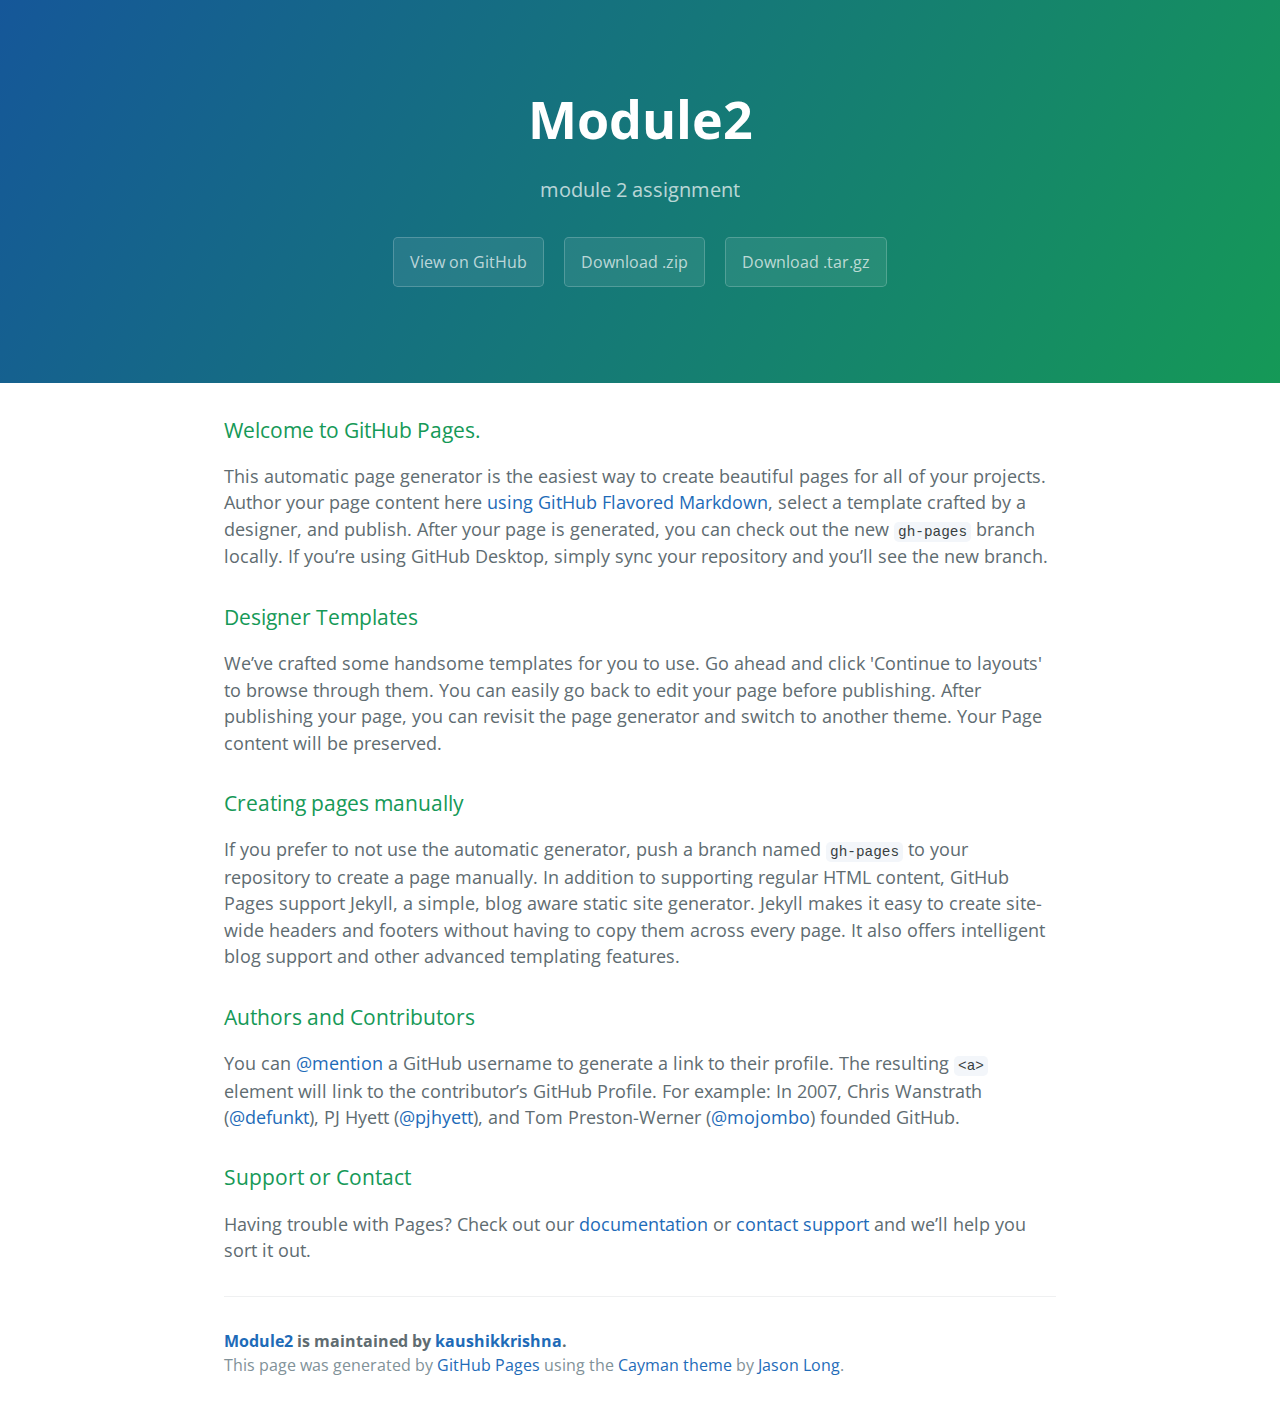
<file: index.html>
<!DOCTYPE html>
<html lang="en-us">
  <head>
    <meta charset="UTF-8">
    <title>Module2 by kaushikkrishna</title>
    <meta name="viewport" content="width=device-width, initial-scale=1">
    <link rel="stylesheet" type="text/css" href="stylesheets/normalize.css" media="screen">
    <link href='https://fonts.googleapis.com/css?family=Open+Sans:400,700' rel='stylesheet' type='text/css'>
    <link rel="stylesheet" type="text/css" href="stylesheets/stylesheet.css" media="screen">
    <link rel="stylesheet" type="text/css" href="stylesheets/github-light.css" media="screen">
  </head>
  <body>
    <section class="page-header">
      <h1 class="project-name">Module2</h1>
      <h2 class="project-tagline">module 2 assignment</h2>
      <a href="https://github.com/kaushikkrishna/module2" class="btn">View on GitHub</a>
      <a href="https://github.com/kaushikkrishna/module2/zipball/master" class="btn">Download .zip</a>
      <a href="https://github.com/kaushikkrishna/module2/tarball/master" class="btn">Download .tar.gz</a>
    </section>

    <section class="main-content">
      <h3>
<a id="welcome-to-github-pages" class="anchor" href="#welcome-to-github-pages" aria-hidden="true"><span aria-hidden="true" class="octicon octicon-link"></span></a>Welcome to GitHub Pages.</h3>

<p>This automatic page generator is the easiest way to create beautiful pages for all of your projects. Author your page content here <a href="https://guides.github.com/features/mastering-markdown/">using GitHub Flavored Markdown</a>, select a template crafted by a designer, and publish. After your page is generated, you can check out the new <code>gh-pages</code> branch locally. If you’re using GitHub Desktop, simply sync your repository and you’ll see the new branch.</p>

<h3>
<a id="designer-templates" class="anchor" href="#designer-templates" aria-hidden="true"><span aria-hidden="true" class="octicon octicon-link"></span></a>Designer Templates</h3>

<p>We’ve crafted some handsome templates for you to use. Go ahead and click 'Continue to layouts' to browse through them. You can easily go back to edit your page before publishing. After publishing your page, you can revisit the page generator and switch to another theme. Your Page content will be preserved.</p>

<h3>
<a id="creating-pages-manually" class="anchor" href="#creating-pages-manually" aria-hidden="true"><span aria-hidden="true" class="octicon octicon-link"></span></a>Creating pages manually</h3>

<p>If you prefer to not use the automatic generator, push a branch named <code>gh-pages</code> to your repository to create a page manually. In addition to supporting regular HTML content, GitHub Pages support Jekyll, a simple, blog aware static site generator. Jekyll makes it easy to create site-wide headers and footers without having to copy them across every page. It also offers intelligent blog support and other advanced templating features.</p>

<h3>
<a id="authors-and-contributors" class="anchor" href="#authors-and-contributors" aria-hidden="true"><span aria-hidden="true" class="octicon octicon-link"></span></a>Authors and Contributors</h3>

<p>You can <a href="https://help.github.com/articles/basic-writing-and-formatting-syntax/#mentioning-users-and-teams" class="user-mention">@mention</a> a GitHub username to generate a link to their profile. The resulting <code>&lt;a&gt;</code> element will link to the contributor’s GitHub Profile. For example: In 2007, Chris Wanstrath (<a href="https://github.com/defunkt" class="user-mention">@defunkt</a>), PJ Hyett (<a href="https://github.com/pjhyett" class="user-mention">@pjhyett</a>), and Tom Preston-Werner (<a href="https://github.com/mojombo" class="user-mention">@mojombo</a>) founded GitHub.</p>

<h3>
<a id="support-or-contact" class="anchor" href="#support-or-contact" aria-hidden="true"><span aria-hidden="true" class="octicon octicon-link"></span></a>Support or Contact</h3>

<p>Having trouble with Pages? Check out our <a href="https://help.github.com/pages">documentation</a> or <a href="https://github.com/contact">contact support</a> and we’ll help you sort it out.</p>

      <footer class="site-footer">
        <span class="site-footer-owner"><a href="https://github.com/kaushikkrishna/module2">Module2</a> is maintained by <a href="https://github.com/kaushikkrishna">kaushikkrishna</a>.</span>

        <span class="site-footer-credits">This page was generated by <a href="https://pages.github.com">GitHub Pages</a> using the <a href="https://github.com/jasonlong/cayman-theme">Cayman theme</a> by <a href="https://twitter.com/jasonlong">Jason Long</a>.</span>
      </footer>

    </section>

  
  </body>
</html>
</file>
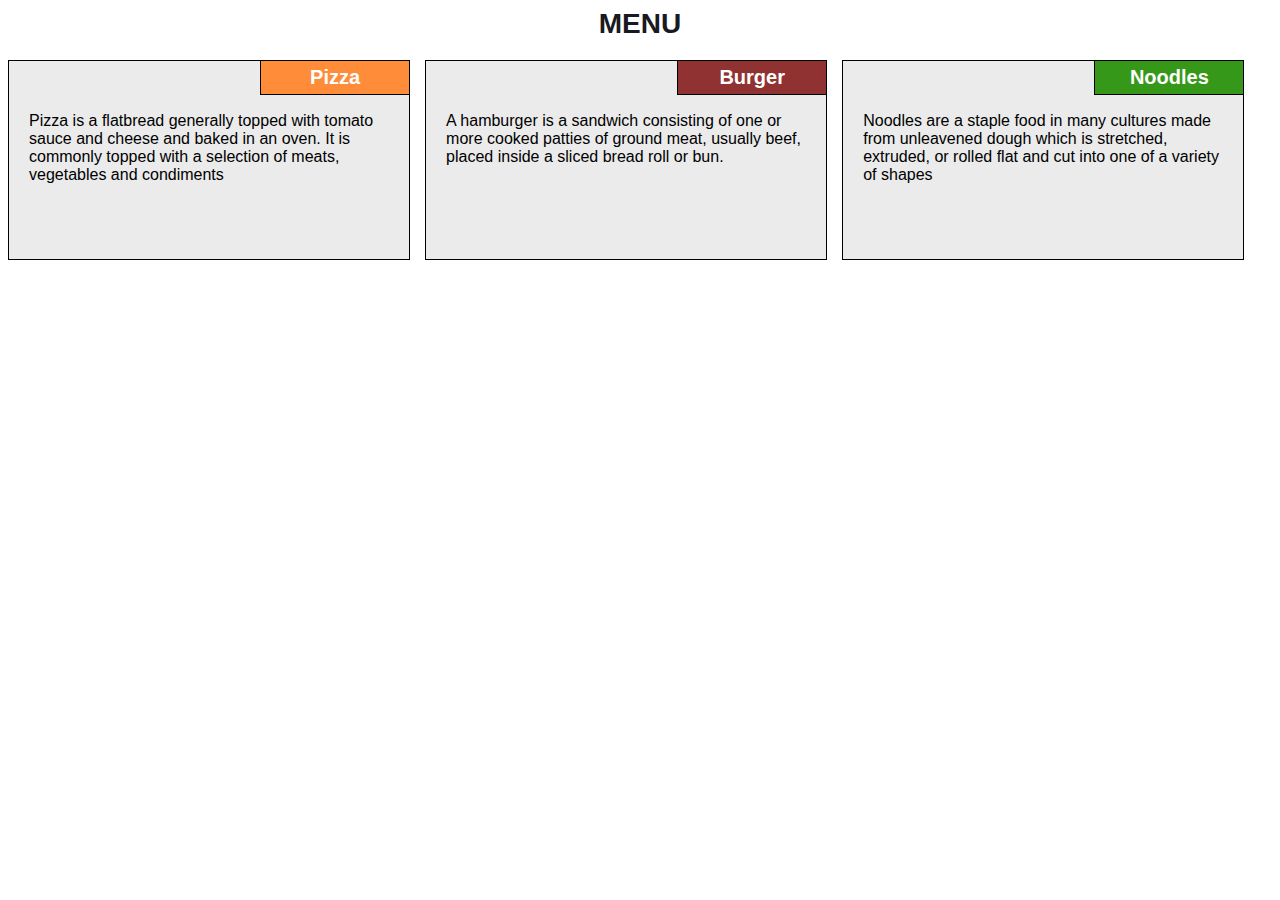
<file: assignment/index.html>
<html>
	<head>
		<meta name="viewport" content="width=device-width, initial-scale=1">
		<title> Module 2 Assignment </title>
		<link rel="stylesheet" href="css/style.css">
	</head>
	<body>
		<h1> MENU </h1>
		<div class="row">
			<div class="col-lg-4 col-md-6 col-sm-12">
				<div class = "section"> 
					<h2 class="Pizza">Pizza</h2>
					<p> Pizza is a flatbread generally topped with tomato sauce and cheese and baked in an oven. It is commonly topped with a selection of meats, vegetables and condiments </p>
				</div> 
			</div>
			<div class="col-lg-4 col-md-6 col-sm-12">
				<div class = "section"> 
					<h2 class="Burger">Burger</h2>
					<p> A hamburger is a sandwich consisting of one or more cooked patties of ground meat, usually beef, placed inside a sliced bread roll or bun.  </p>
				</div> 		
			</div>
			<div class="col-lg-4 col-md-12 col-sm-12">
				<div class = "section"> 
					<h2 class="Noodles">Noodles</h2>
					<p> Noodles are a staple food in many cultures made from unleavened dough which is stretched, extruded, or rolled flat and cut into one of a variety of shapes </p>
				</div> 
			</div>
		</div>
	</body>
</html>
</file>
<file: stylesheets/stylesheet.css>
* {
  box-sizing: border-box; }

body {
  padding: 0;
  margin: 0;
  font-family: "Open Sans", "Helvetica Neue", Helvetica, Arial, sans-serif;
  font-size: 16px;
  line-height: 1.5;
  color: #606c71; }

a {
  color: #1e6bb8;
  text-decoration: none; }
  a:hover {
    text-decoration: underline; }

.btn {
  display: inline-block;
  margin-bottom: 1rem;
  color: rgba(255, 255, 255, 0.7);
  background-color: rgba(255, 255, 255, 0.08);
  border-color: rgba(255, 255, 255, 0.2);
  border-style: solid;
  border-width: 1px;
  border-radius: 0.3rem;
  transition: color 0.2s, background-color 0.2s, border-color 0.2s; }
  .btn + .btn {
    margin-left: 1rem; }

.btn:hover {
  color: rgba(255, 255, 255, 0.8);
  text-decoration: none;
  background-color: rgba(255, 255, 255, 0.2);
  border-color: rgba(255, 255, 255, 0.3); }

@media screen and (min-width: 64em) {
  .btn {
    padding: 0.75rem 1rem; } }

@media screen and (min-width: 42em) and (max-width: 64em) {
  .btn {
    padding: 0.6rem 0.9rem;
    font-size: 0.9rem; } }

@media screen and (max-width: 42em) {
  .btn {
    display: block;
    width: 100%;
    padding: 0.75rem;
    font-size: 0.9rem; }
    .btn + .btn {
      margin-top: 1rem;
      margin-left: 0; } }

.page-header {
  color: #fff;
  text-align: center;
  background-color: #159957;
  background-image: linear-gradient(120deg, #155799, #159957); }

@media screen and (min-width: 64em) {
  .page-header {
    padding: 5rem 6rem; } }

@media screen and (min-width: 42em) and (max-width: 64em) {
  .page-header {
    padding: 3rem 4rem; } }

@media screen and (max-width: 42em) {
  .page-header {
    padding: 2rem 1rem; } }

.project-name {
  margin-top: 0;
  margin-bottom: 0.1rem; }

@media screen and (min-width: 64em) {
  .project-name {
    font-size: 3.25rem; } }

@media screen and (min-width: 42em) and (max-width: 64em) {
  .project-name {
    font-size: 2.25rem; } }

@media screen and (max-width: 42em) {
  .project-name {
    font-size: 1.75rem; } }

.project-tagline {
  margin-bottom: 2rem;
  font-weight: normal;
  opacity: 0.7; }

@media screen and (min-width: 64em) {
  .project-tagline {
    font-size: 1.25rem; } }

@media screen and (min-width: 42em) and (max-width: 64em) {
  .project-tagline {
    font-size: 1.15rem; } }

@media screen and (max-width: 42em) {
  .project-tagline {
    font-size: 1rem; } }

.main-content :first-child {
  margin-top: 0; }
.main-content img {
  max-width: 100%; }
.main-content h1, .main-content h2, .main-content h3, .main-content h4, .main-content h5, .main-content h6 {
  margin-top: 2rem;
  margin-bottom: 1rem;
  font-weight: normal;
  color: #159957; }
.main-content p {
  margin-bottom: 1em; }
.main-content code {
  padding: 2px 4px;
  font-family: Consolas, "Liberation Mono", Menlo, Courier, monospace;
  font-size: 0.9rem;
  color: #383e41;
  background-color: #f3f6fa;
  border-radius: 0.3rem; }
.main-content pre {
  padding: 0.8rem;
  margin-top: 0;
  margin-bottom: 1rem;
  font: 1rem Consolas, "Liberation Mono", Menlo, Courier, monospace;
  color: #567482;
  word-wrap: normal;
  background-color: #f3f6fa;
  border: solid 1px #dce6f0;
  border-radius: 0.3rem; }
  .main-content pre > code {
    padding: 0;
    margin: 0;
    font-size: 0.9rem;
    color: #567482;
    word-break: normal;
    white-space: pre;
    background: transparent;
    border: 0; }
.main-content .highlight {
  margin-bottom: 1rem; }
  .main-content .highlight pre {
    margin-bottom: 0;
    word-break: normal; }
.main-content .highlight pre, .main-content pre {
  padding: 0.8rem;
  overflow: auto;
  font-size: 0.9rem;
  line-height: 1.45;
  border-radius: 0.3rem; }
.main-content pre code, .main-content pre tt {
  display: inline;
  max-width: initial;
  padding: 0;
  margin: 0;
  overflow: initial;
  line-height: inherit;
  word-wrap: normal;
  background-color: transparent;
  border: 0; }
  .main-content pre code:before, .main-content pre code:after, .main-content pre tt:before, .main-content pre tt:after {
    content: normal; }
.main-content ul, .main-content ol {
  margin-top: 0; }
.main-content blockquote {
  padding: 0 1rem;
  margin-left: 0;
  color: #819198;
  border-left: 0.3rem solid #dce6f0; }
  .main-content blockquote > :first-child {
    margin-top: 0; }
  .main-content blockquote > :last-child {
    margin-bottom: 0; }
.main-content table {
  display: block;
  width: 100%;
  overflow: auto;
  word-break: normal;
  word-break: keep-all; }
  .main-content table th {
    font-weight: bold; }
  .main-content table th, .main-content table td {
    padding: 0.5rem 1rem;
    border: 1px solid #e9ebec; }
.main-content dl {
  padding: 0; }
  .main-content dl dt {
    padding: 0;
    margin-top: 1rem;
    font-size: 1rem;
    font-weight: bold; }
  .main-content dl dd {
    padding: 0;
    margin-bottom: 1rem; }
.main-content hr {
  height: 2px;
  padding: 0;
  margin: 1rem 0;
  background-color: #eff0f1;
  border: 0; }

@media screen and (min-width: 64em) {
  .main-content {
    max-width: 64rem;
    padding: 2rem 6rem;
    margin: 0 auto;
    font-size: 1.1rem; } }

@media screen and (min-width: 42em) and (max-width: 64em) {
  .main-content {
    padding: 2rem 4rem;
    font-size: 1.1rem; } }

@media screen and (max-width: 42em) {
  .main-content {
    padding: 2rem 1rem;
    font-size: 1rem; } }

.site-footer {
  padding-top: 2rem;
  margin-top: 2rem;
  border-top: solid 1px #eff0f1; }

.site-footer-owner {
  display: block;
  font-weight: bold; }

.site-footer-credits {
  color: #819198; }

@media screen and (min-width: 64em) {
  .site-footer {
    font-size: 1rem; } }

@media screen and (min-width: 42em) and (max-width: 64em) {
  .site-footer {
    font-size: 1rem; } }

@media screen and (max-width: 42em) {
  .site-footer {
    font-size: 0.9rem; } }
</file>
<file: stylesheets/github-light.css>
/*
The MIT License (MIT)

Copyright (c) 2015 GitHub, Inc.

Permission is hereby granted, free of charge, to any person obtaining a copy
of this software and associated documentation files (the "Software"), to deal
in the Software without restriction, including without limitation the rights
to use, copy, modify, merge, publish, distribute, sublicense, and/or sell
copies of the Software, and to permit persons to whom the Software is
furnished to do so, subject to the following conditions:

The above copyright notice and this permission notice shall be included in all
copies or substantial portions of the Software.

THE SOFTWARE IS PROVIDED "AS IS", WITHOUT WARRANTY OF ANY KIND, EXPRESS OR
IMPLIED, INCLUDING BUT NOT LIMITED TO THE WARRANTIES OF MERCHANTABILITY,
FITNESS FOR A PARTICULAR PURPOSE AND NONINFRINGEMENT. IN NO EVENT SHALL THE
AUTHORS OR COPYRIGHT HOLDERS BE LIABLE FOR ANY CLAIM, DAMAGES OR OTHER
LIABILITY, WHETHER IN AN ACTION OF CONTRACT, TORT OR OTHERWISE, ARISING FROM,
OUT OF OR IN CONNECTION WITH THE SOFTWARE OR THE USE OR OTHER DEALINGS IN THE
SOFTWARE.

*/

.pl-c /* comment */ {
  color: #969896;
}

.pl-c1      /* constant, markup.raw, meta.diff.header, meta.module-reference, meta.property-name, support, support.constant, support.variable, variable.other.constant */,
.pl-s .pl-v /* string variable */ {
  color: #0086b3;
}

.pl-e  /* entity */,
.pl-en /* entity.name */ {
  color: #795da3;
}

.pl-s .pl-s1 /* string source */,
.pl-smi      /* storage.modifier.import, storage.modifier.package, storage.type.java, variable.other, variable.parameter.function */ {
  color: #333;
}

.pl-ent /* entity.name.tag */ {
  color: #63a35c;
}

.pl-k /* keyword, storage, storage.type */ {
  color: #a71d5d;
}

.pl-pds              /* punctuation.definition.string, string.regexp.character-class */,
.pl-s                /* string */,
.pl-s .pl-pse .pl-s1 /* string punctuation.section.embedded source */,
.pl-sr               /* string.regexp */,
.pl-sr .pl-cce       /* string.regexp constant.character.escape */,
.pl-sr .pl-sra       /* string.regexp string.regexp.arbitrary-repitition */,
.pl-sr .pl-sre       /* string.regexp source.ruby.embedded */ {
  color: #183691;
}

.pl-v /* variable */ {
  color: #ed6a43;
}

.pl-id /* invalid.deprecated */ {
  color: #b52a1d;
}

.pl-ii /* invalid.illegal */ {
  background-color: #b52a1d;
  color: #f8f8f8;
}

.pl-sr .pl-cce /* string.regexp constant.character.escape */ {
  color: #63a35c;
  font-weight: bold;
}

.pl-ml /* markup.list */ {
  color: #693a17;
}

.pl-mh        /* markup.heading */,
.pl-mh .pl-en /* markup.heading entity.name */,
.pl-ms        /* meta.separator */ {
  color: #1d3e81;
  font-weight: bold;
}

.pl-mq /* markup.quote */ {
  color: #008080;
}

.pl-mi /* markup.italic */ {
  color: #333;
  font-style: italic;
}

.pl-mb /* markup.bold */ {
  color: #333;
  font-weight: bold;
}

.pl-md /* markup.deleted, meta.diff.header.from-file */ {
  background-color: #ffecec;
  color: #bd2c00;
}

.pl-mi1 /* markup.inserted, meta.diff.header.to-file */ {
  background-color: #eaffea;
  color: #55a532;
}

.pl-mdr /* meta.diff.range */ {
  color: #795da3;
  font-weight: bold;
}

.pl-mo /* meta.output */ {
  color: #1d3e81;
}
</file>
<file: assignment/css/style.css>
*
			{
				box-sizing:border-box;
			}
			body 
			{
				font-family: sans-serif;
				font-size: 16px/18px;
			}
			h1
			{
				text-align: center;
				font-size: 175%;
				margin-bottom: 20px;
				color: #191922;
			}
			.section
			{
				background-color: #ebebeb;
				border: 1px solid black;
				position: relative;
				min-height: 200px;
				margin-right: 15px;
				margin-left: auto;
				margin-bottom: 15px;
				padding: 20px;
				padding-top: 35px;
				box-sizing: border-box;
				min-width: 300px;
				overflow: hidden;
			}
			h2 {
				display: inline-block;
				border: 1px solid black;
				padding: 5px;
				font-size: 125%;
				width: 150px;
				text-align: center;
				margin-top: -13px;
				margin-bottom: 0;
				position: absolute;
				right: -1px;
				top: 12px;
				color: #fff;
				}
			.Pizza
			{
				background-color: #ff8c38;
			}
			.Burger
			{
				background-color: #913232;
			}
			.Noodles
			{
				background-color: #369818;
			}
			.row
			{
				width:100%;
			}
			
			@media(min-width:992px)
			{
				.col-lg-1,.col-lg-2,.col-lg-3,.col-lg-4,.col-lg-5,
				.col-lg-6,.col-lg-7,.col-lg-8,.col-lg-9,.col-lg-10,
				.col-lg-11,.col-lg-12
				{
					float:left;
				}
				.col-lg-1
				{
					width:8.33%;
				}
				.col-lg-2
				{
					width:16.66%;
				}
				.col-lg-3
				{
					width:25%;
				}
				.col-lg-4
				{
					width:33%;
				}
				.col-lg-5
				{
					width:41.66%;
				}
				.col-lg-6
				{
					width:50%;
				}
				.col-lg-7
				{
					width:58.33%;
				}
				.col-lg-8
				{
					width:66.66%;
				}
				.col-lg-9
				{
					width:75%;
				}
				.col-lg-10
				{
					width:83.33%;
				}
				.col-lg-11
				{
					width:91.66%;
				}
				.col-lg-12
				{
					width:100%;
				}
				
			}
			@media(min-width:768px) and (max-width:991px)
			{
				.col-md-1,.col-md-2,.col-md-3,.col-md-4,.col-md-5,
				.col-md-6,.col-md-7,.col-md-8,.col-md-9,.col-md-10,
				.col-md-11,.col-md-12
				{
					float:left;
				}
				.col-md-1
				{
					width:8.33%;
				}
				.col-md-2
				{
					width:16.66%;
				}
				.col-md-3
				{
					width:25%;
				}
				.col-md-4
				{
					width:33%;
				}
				.col-md-5
				{
					width:41.66%;
				}
				.col-md-6
				{
					width:50%;
				}
				.col-md-7
				{
					width:58.33%;
				}
				.col-md-8
				{
					width:66.66%;
				}
				.col-md-9
				{
					width:75%;
				}
				.col-md-10
				{
					width:83.33%;
				}
				.col-md-11
				{
					width:91.66%;
				}
				.col-md-12
				{
					width:100%;
				}
				
			}
			@media(max-width:767px)
			{
				.col-sm-1,.col-sm-2,.col-sm-3,.col-sm-4,.col-sm-5,
				.col-sm-6,.col-sm-7,.col-sm-8,.col-sm-9,.col-sm-10,
				.col-sm-11,.col-sm-12
				{
					float:left;
				}
				.col-sm-1
				{
					width:8.33%;
				}
				.col-sm-2
				{
					width:16.66%;
				}
				.col-sm-3
				{
					width:25%;
				}
				.col-sm-4
				{
					width:33%;
				}
				.col-sm-5
				{
					width:41.66%;
				}
				.col-sm-6
				{
					width:50%;
				}
				.col-sm-7
				{
					width:58.33%;
				}
				.col-sm-8
				{
					width:66.66%;
				}
				.col-sm-9
				{
					width:75%;
				}
				.col-sm-10
				{
					width:83.33%;
				}
				.col-sm-11
				{
					width:91.66%;
				}
				.col-sm-12
				{
					width:100%;
				}
				
			}
</file>
